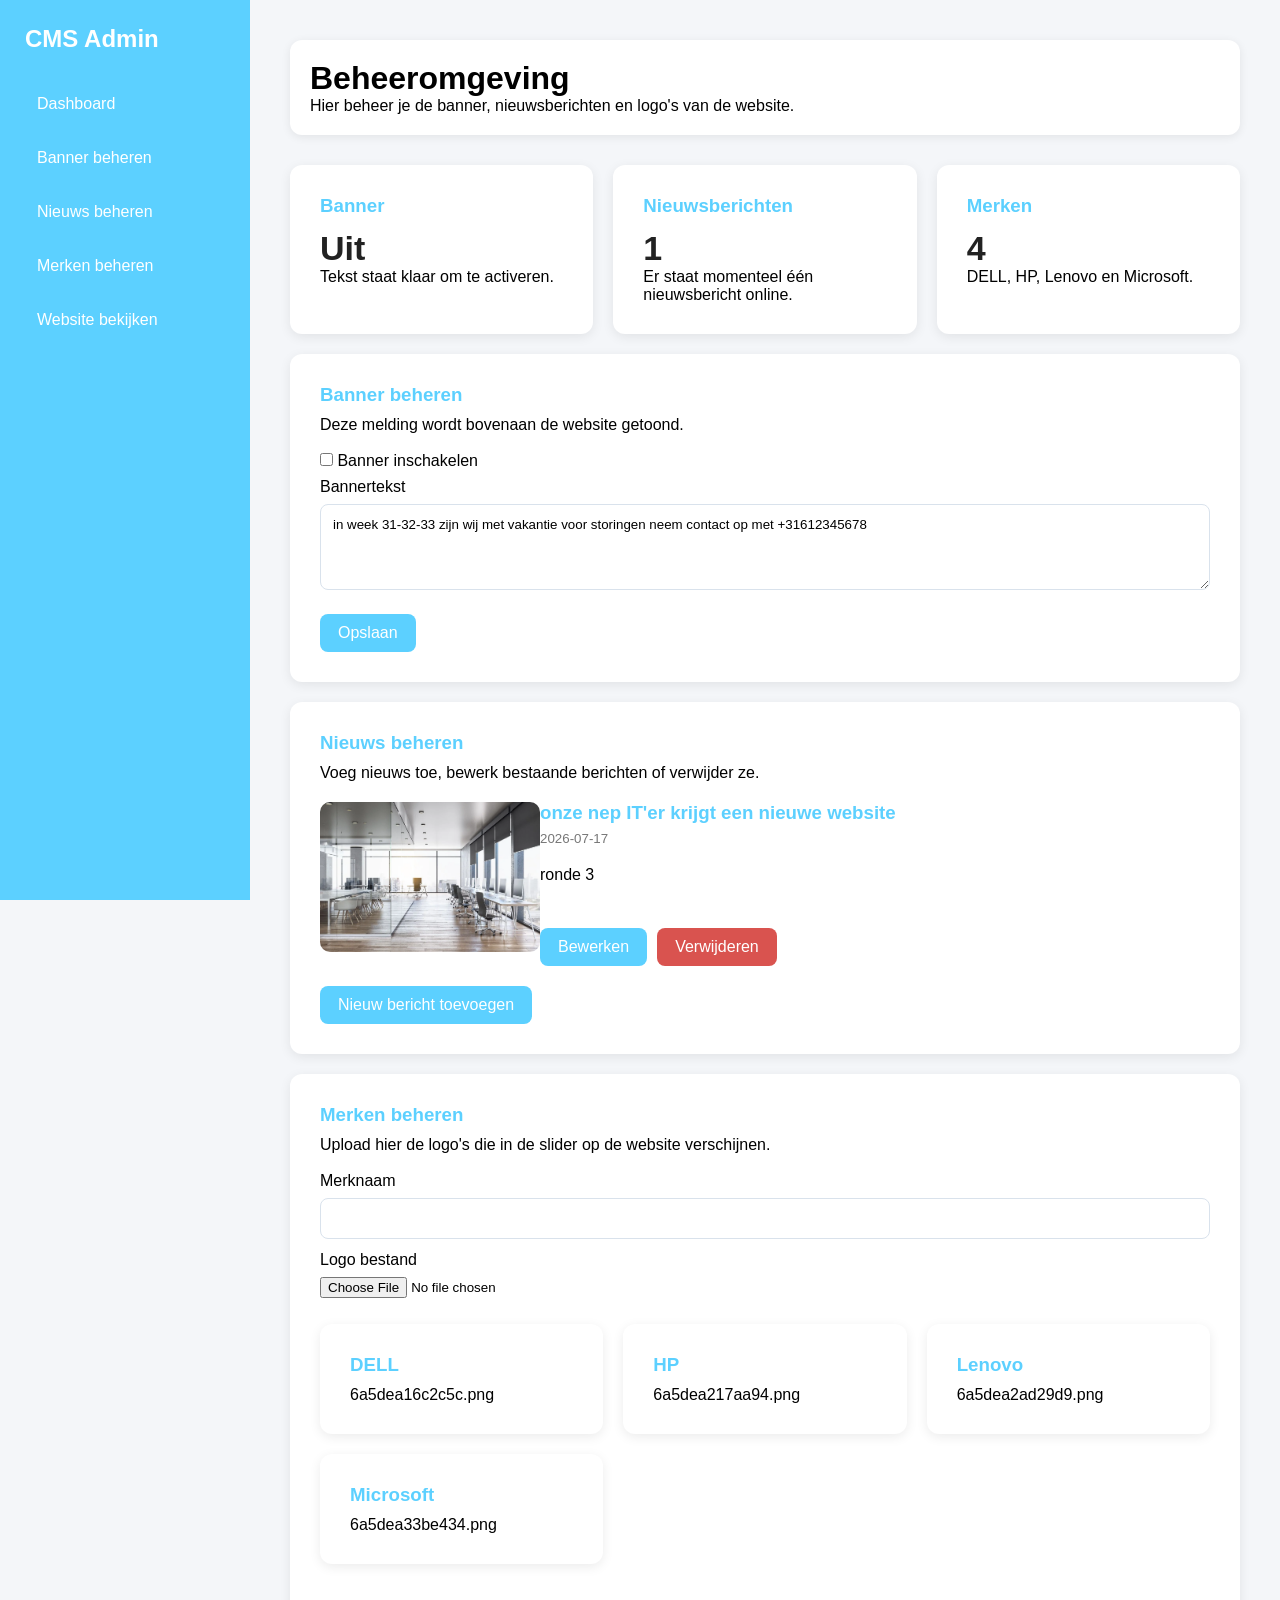
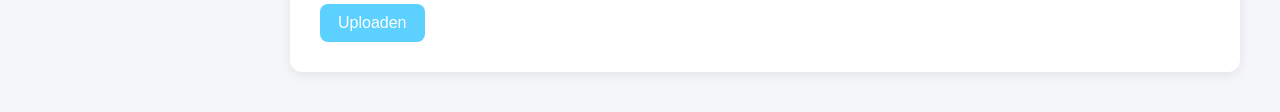
<file: VEA/admin/index.html>
<!DOCTYPE html>
<html lang="nl">
<head>
    <meta charset="UTF-8">
    <meta name="viewport" content="width=device-width, initial-scale=1.0">
    <title>Admin | Van Exel Automatisering</title>
    <meta name="robots" content="noindex,nofollow">
    <link rel="stylesheet" href="css/admin.css">
</head>
<body>
    <div class="wrapper">
        <aside class="sidebar">
            <h2>CMS Admin</h2>
            <ul>
                <li><a href="#dashboard">Dashboard</a></li>
                <li><a href="#banner">Banner beheren</a></li>
                <li><a href="#nieuws">Nieuws beheren</a></li>
                <li><a href="#merken">Merken beheren</a></li>
                <li><a href="../homepage.html">Website bekijken</a></li>
            </ul>
        </aside>

        <main class="content">
            <div class="topbar" id="dashboard">
                <h1>Beheeromgeving</h1>
                <p>Hier beheer je de banner, nieuwsberichten en logo's van de website.</p>
            </div>

            <section class="stats-grid">
                <div class="card stat-card">
                    <h3>Banner</h3>
                    <div class="stat-number">Uit</div>
                    <p>Tekst staat klaar om te activeren.</p>
                </div>
                <div class="card stat-card">
                    <h3>Nieuwsberichten</h3>
                    <div class="stat-number">1</div>
                    <p>Er staat momenteel één nieuwsbericht online.</p>
                </div>
                <div class="card stat-card">
                    <h3>Merken</h3>
                    <div class="stat-number">4</div>
                    <p>DELL, HP, Lenovo en Microsoft.</p>
                </div>
            </section>

            <section class="card" id="banner">
                <h3>Banner beheren</h3>
                <p>Deze melding wordt bovenaan de website getoond.</p>
                <div style="margin-top: 18px;">
                    <label style="display:block; margin-bottom: 8px;">
                        <input type="checkbox">
                        Banner inschakelen
                    </label>
                    <label for="banner-text" style="display:block; margin-bottom: 8px;">Bannertekst</label>
                    <textarea id="banner-text" rows="4" style="width:100%; padding:12px; border:1px solid #d9e2ec; border-radius:8px;">in week 31-32-33 zijn wij met vakantie voor storingen neem contact op met +31612345678</textarea>
                </div>
                <a class="button" href="#">Opslaan</a>
            </section>

            <section class="card" id="nieuws" style="margin-top: 20px;">
                <h3>Nieuws beheren</h3>
                <p>Voeg nieuws toe, bewerk bestaande berichten of verwijder ze.</p>

                <div class="nieuws-card" style="margin-top: 20px;">
                    <div class="nieuws-foto">
                        <img src="../uploads/nieuws/nieuws_6a59f43c3a0a9.webp" alt="Nieuws afbeelding">
                    </div>
                    <div class="nieuws-info">
                        <h3>onze nep IT'er krijgt een nieuwe website</h3>
                        <small>2026-07-17</small>
                        <p>ronde 3</p>
                        <div class="nieuws-buttons">
                            <a class="button" href="#">Bewerken</a>
                            <a class="button delete" href="#">Verwijderen</a>
                        </div>
                    </div>
                </div>

                <a class="button" href="#" style="margin-top: 20px;">Nieuw bericht toevoegen</a>
            </section>

            <section class="card" id="merken" style="margin-top: 20px;">
                <h3>Merken beheren</h3>
                <p>Upload hier de logo's die in de slider op de website verschijnen.</p>

                <div style="margin-top: 18px;">
                    <label for="merknaam" style="display:block; margin-bottom: 8px;">Merknaam</label>
                    <input id="merknaam" type="text" value="" style="width:100%; padding:12px; border:1px solid #d9e2ec; border-radius:8px; margin-bottom: 12px;">

                    <label for="merkbestand" style="display:block; margin-bottom: 8px;">Logo bestand</label>
                    <input id="merkbestand" type="file" style="margin-bottom: 16px;">
                </div>

                <div class="stats-grid" style="margin-top: 10px;">
                    <div class="card">
                        <h3>DELL</h3>
                        <p>6a5dea16c2c5c.png</p>
                    </div>
                    <div class="card">
                        <h3>HP</h3>
                        <p>6a5dea217aa94.png</p>
                    </div>
                    <div class="card">
                        <h3>Lenovo</h3>
                        <p>6a5dea2ad29d9.png</p>
                    </div>
                    <div class="card">
                        <h3>Microsoft</h3>
                        <p>6a5dea33be434.png</p>
                    </div>
                </div>

                <a class="button" href="#">Uploaden</a>
            </section>
        </main>
    </div>
</body>
</html>
</file>
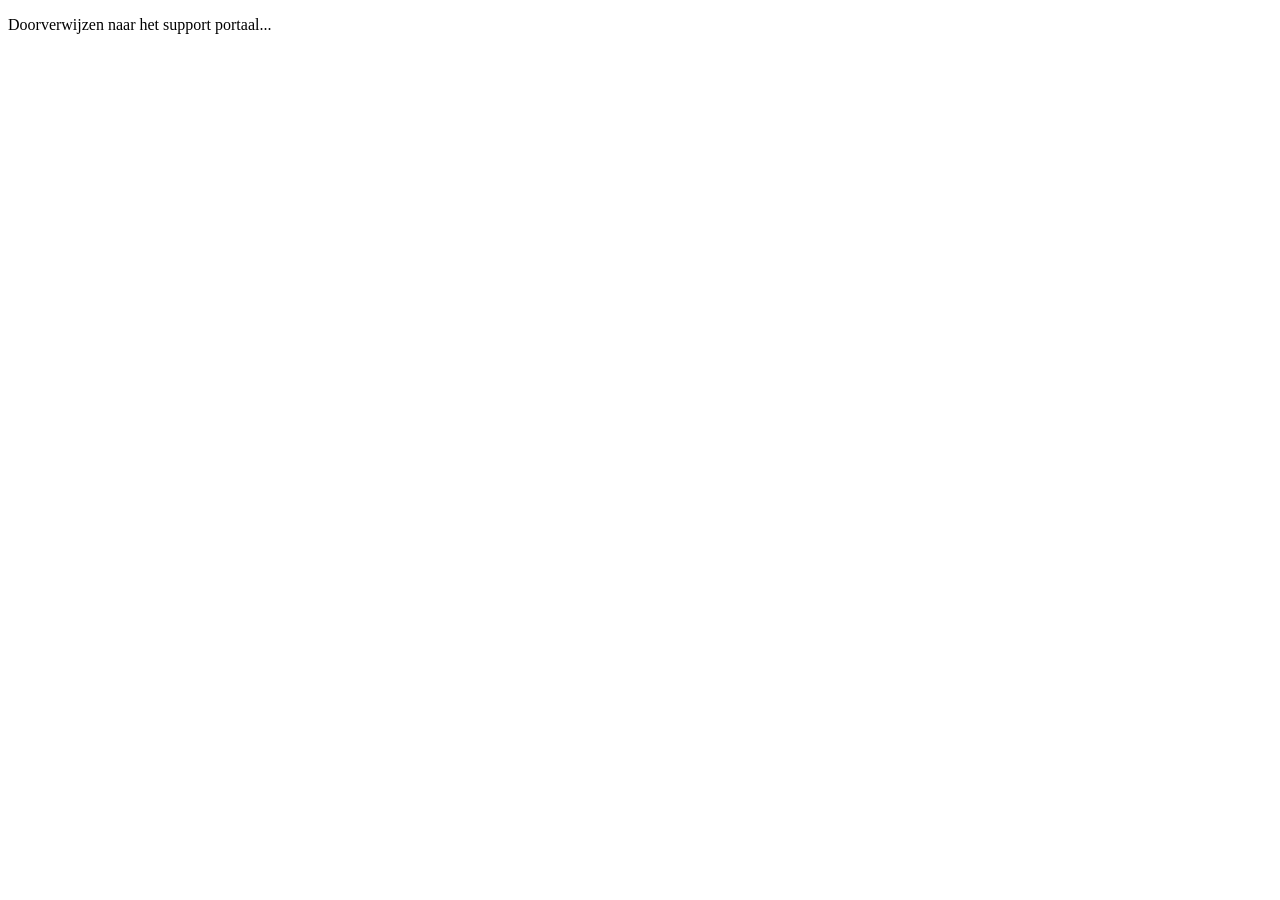
<file: VEA/support.html>
<!DOCTYPE html>
<html lang="nl">
<head>
    <meta charset="UTF-8">
    <meta name="viewport" content="width=device-width, initial-scale=1.0">
    <meta http-equiv="refresh" content="0; url=support.php">
    <title>Support Portaal | Van Exel Automatisering</title>
</head>
<body>
    <p>Doorverwijzen naar het support portaal...</p>
</body>
</html>
</file>
<file: VEA/admin/css/admin.css>
*{
    margin:0;
    padding:0;
    box-sizing:border-box;
    font-family:Arial,sans-serif;
}

body{
    background:#f4f6f9;
}

.wrapper{
    display:flex;
    min-height:100vh;
    align-items:flex-start;
}

.sidebar{
    width:250px;
    background:#5CD0FF;
    color:#fff;
    padding:25px;
    position:sticky;
    top:0;
    height:100vh;
    overflow-y:auto;
}

.sidebar h2{
    margin-bottom:30px;
}

.sidebar ul{
    list-style:none;
}

.sidebar li{
    margin:12px 0;
}

.sidebar a{
    color:#fff;
    text-decoration:none;
    display:block;
    padding:12px;
    border-radius:8px;
    transition:.2s;
}

.sidebar a:hover{
    background:rgba(255,255,255,.15);
}

.content{
    flex:1;
    padding:40px;
    min-width:0;
}

@media (max-width: 900px){
    .wrapper{
        flex-direction:column;
    }

    .sidebar{
        width:100%;
        height:auto;
        position:static;
    }
}

.topbar{
    background:#fff;
    padding:20px;
    border-radius:12px;
    box-shadow:0 2px 10px rgba(0,0,0,.08);
    margin-bottom:30px;
}

.cards {
    display: block !important;
    width: 100% !important;
    border: 2px ;
}
.cards .card {
    display: block !important;
    width: 100% !important;
    max-width: 100% !important;
    margin-bottom: 20px;
    border: 2px solid #5CD0FF;
}


.card{
    background:#fff;
    padding:30px;
    border-radius:12px;
    box-shadow:0 3px 12px rgba(0,0,0,.08);
   
}

.card h3{
    color:#5CD0FF;
    margin-bottom:10px;
}

.button{
    display:inline-block;
    margin-top:20px;
    background:#5CD0FF;
    color:white;
    text-decoration:none;
    padding:10px 18px;
    border-radius:8px;
}

.button:hover{
    background:#5CD0FF;
}

.nieuws-card{
    display:flex;
}

.nieuws-foto{
    width:220px;
    flex-shrink:0;
}

.nieuws-foto img{
    width:100%;
    height:150px;
    object-fit:cover;
    border-radius:10px;
    display:block;
}

.nieuws-info{
    flex:1;
}

.nieuws-info h3{
    margin:0 0 5px;
}

.nieuws-info small{
    color:#777;
}

.nieuws-info p{
    margin:15px 0;
    line-height:1.6;
}

.nieuws-buttons{
    display:flex;
    gap:10px;
    margin-top:20px;
}

.delete{
    background:#d9534f;
}

.delete:hover{
    background:#c9302c;
}

.merken {
    
    max-width: 200px;
    max-height: 200px; 
    display: flex;
    gap: 20px;
}

.stats-grid{
    display:grid;
    grid-template-columns:repeat(auto-fit,minmax(220px,1fr));
    gap:20px;
    margin-bottom:20px;
}

.stat-card h3{
    margin-bottom:12px;
}

.stat-number{
    font-size:34px;
    font-weight:700;
    color:#222;
}

.table-wrap{
    overflow-x:auto;
    margin-top:15px;
}

table{
    width:100%;
    border-collapse:collapse;
}

th,td{
    text-align:left;
    padding:10px 12px;
    border-bottom:1px solid #e8edf3;
}

th{
    background:#f5fbff;
    color:#2f3b4a;
}

.notice{
    padding:14px 16px;
    border-radius:10px;
    margin-bottom:20px;
    font-weight:600;
}

.notice.success{
    background:#e7f7ec;
    color:#1d6b3a;
}

.notice.error{
    background:#fdecec;
    color:#b42318;
}

.ticket-nav{
    display:flex;
    gap:12px;
    flex-wrap:wrap;
    margin-bottom:18px;
}

.ticket-nav .button{
    margin-top:0;
}

.ticket-grid{
    display:grid;
    grid-template-columns:1fr;
    gap:16px;
}

.ticket-tile{
    position:relative;
    display:flex;
    flex-direction:column;
    gap:12px;
    background:linear-gradient(180deg,#ffffff 0%,#f9fcff 100%);
    border:1px solid #dfe9f4;
    border-left:6px solid #5CD0FF;
    border-radius:16px;
    padding:20px;
    box-shadow:0 3px 14px rgba(0,0,0,.05);
    text-decoration:none;
    color:inherit;
    transition:transform .15s ease, box-shadow .15s ease, border-color .15s ease;
    padding-top:28px;
    padding-right:66px;
}

.ticket-tile:hover{
    transform:translateY(-3px);
    box-shadow:0 12px 28px rgba(0,0,0,.11);
    border-color:#c9dced;
}

.ticket-tile p{
    margin:0;
}

.ticket-tile strong{
    font-size:1.05rem;
    color:#1f2d3d;
}

.ticket-preview{
    margin:0;
    color:#4d627a;
    background:#f3f8fc;
    border:1px solid #e3edf7;
    border-radius:12px;
    padding:10px 12px;
    line-height:1.45;
}

.ticket-tile .meta{
    color:#607086;
}

.ticket-tile .ticket-head{
    margin-bottom:0;
    align-items:center;
}

.ticket-tile .badge{
    white-space:nowrap;
    box-shadow:inset 0 0 0 1px rgba(255,255,255,.35);
}

.ticket-tile-footer{
    display:flex;
    justify-content:space-between;
    align-items:center;
    gap:12px;
    margin-top:auto;
    padding-top:10px;
    border-top:1px solid #e6edf5;
}

.reply-badge{
    position:absolute;
    top:14px;
    right:14px;
    display:inline-flex;
    align-items:center;
    justify-content:center;
    min-width:30px;
    height:30px;
    padding:0 10px;
    border-radius:999px;
    background:#d9534f;
    color:#fff;
    font-weight:700;
    font-size:.9rem;
    box-shadow:0 4px 10px rgba(217,83,79,.22);
    border:2px solid #fff;
    z-index:1;
}

.ticket-tile .ticket-head{
    display:flex;
    justify-content:space-between;
    gap:14px;
    align-items:flex-start;
}

.ticket-chat-card{
    margin-bottom:18px;
}

.ticket-chat-head{
    display:flex;
    justify-content:space-between;
    gap:16px;
    align-items:flex-start;
    margin-bottom:18px;
    padding-bottom:16px;
    border-bottom:1px solid #e6edf5;
}

.ticket-details-card h2{
    margin-bottom:14px;
}

.ticket-status-form{
    margin-top:18px;
    padding-top:16px;
    border-top:1px solid #e6edf5;
}

.admin-section{
    margin-top:20px;
}

.admin-form{
    margin-top:18px;
}

.field{
    display:block;
    margin-bottom:16px;
}

.field span{
    display:block;
    margin-bottom:8px;
    font-weight:600;
}

.field input[type="text"],
.field input[type="date"],
.field input[type="email"],
.field input[type="password"],
.field select,
.field input[type="file"],
.field textarea{
    width:100%;
    padding:12px;
    border:1px solid #d9e2ec;
    border-radius:8px;
    background:#fff;
    font:inherit;
}

.checkbox-field{
    display:flex;
    align-items:center;
    gap:10px;
    font-weight:600;
}

.checkbox-field span{
    margin:0;
}

.item-list{
    display:grid;
    gap:18px;
    margin-top:20px;
}

.item-card{
    background:#fff;
    border:1px solid #e5ebf2;
    border-radius:12px;
    padding:18px;
    box-shadow:0 2px 10px rgba(0,0,0,.04);
}

.item-head{
    display:flex;
    justify-content:space-between;
    gap:16px;
    align-items:flex-start;
    margin-bottom:18px;
}

.thumbnail{
    width:140px;
    height:90px;
    object-fit:contain;
    border:1px solid #edf2f7;
    border-radius:10px;
    background:#fff;
    padding:8px;
}

.thumbnail-brand{
    width:120px;
}

.action-row{
    display:flex;
    gap:10px;
    flex-wrap:wrap;
}

details.item-create{
    background:#fff;
    border:1px solid #e5ebf2;
    border-radius:12px;
    padding:16px 18px;
    box-shadow:0 2px 10px rgba(0,0,0,.04);
}

details.item-create > summary{
    cursor:pointer;
    font-weight:700;
}

details.item-create[open] > summary{
    margin-bottom:16px;
}

code{
    background:#f6f8fb;
    padding:2px 6px;
    border-radius:4px;
}

.portal-card{
    background:#fff;
    padding:28px;
    border-radius:16px;
    box-shadow:0 4px 16px rgba(0,0,0,.08);
    margin-bottom:22px;
}

.portal-card h2{
    color:#5CD0FF;
    margin-bottom:14px;
}
</file>
